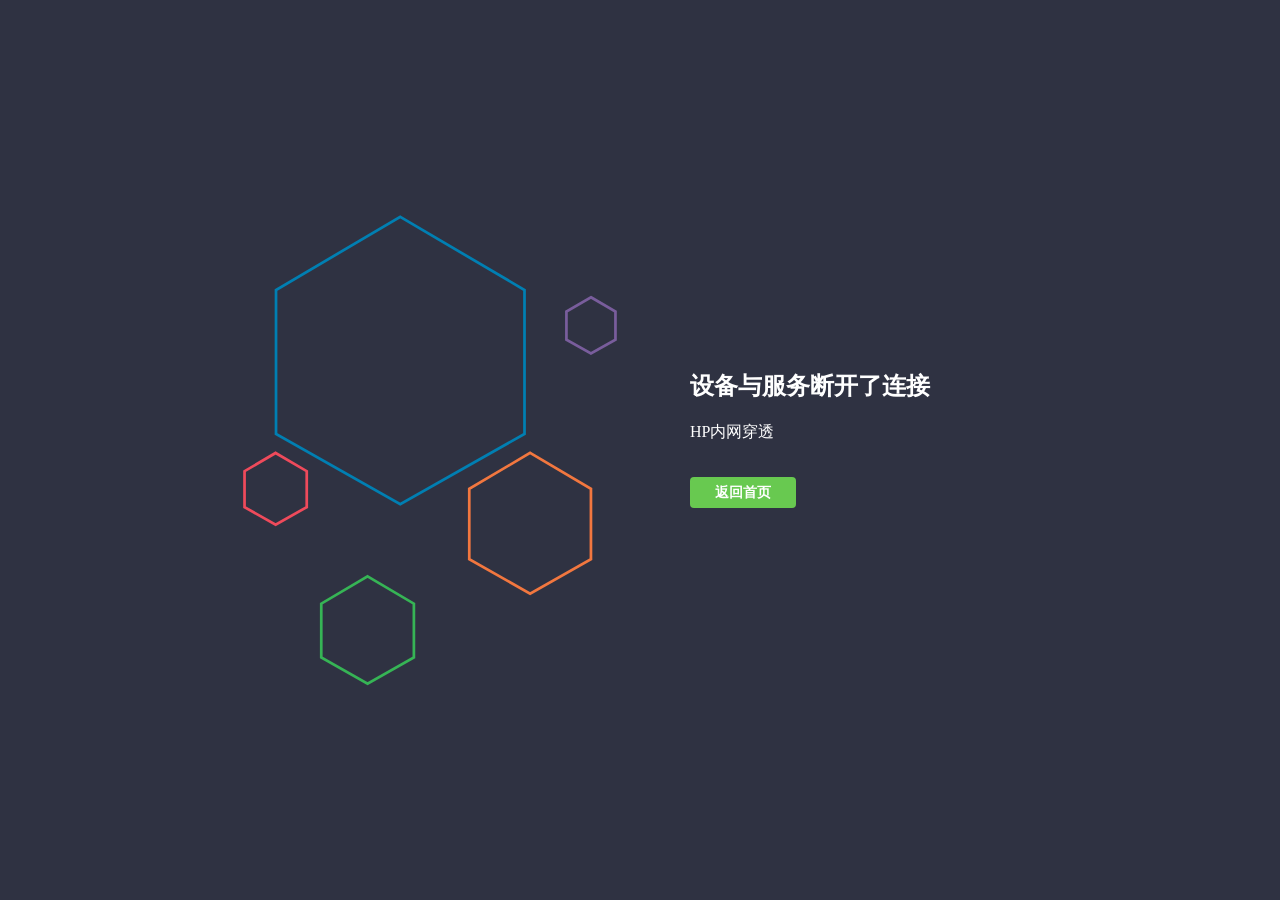
<file: hp-proxy/src/main/resources/static/tmp.html>
<!DOCTYPE html>
<html lang="zh-cn">
<head>
    <meta http-equiv="Content-Type" content="text/html" charset="utf-8">
    <title>HP穿透</title>
    <meta data-n-head="ssr" charset="utf-8">
    <meta data-n-head="ssr" data-hid="description" name="description"
          content="HP穿透是一款便捷,免费的内网穿透及端口映射软件,使您无需服务器,无需设置路由器即可对外发布应用,远程桌面,支付调试,NAS云盘,游戏联机等都可使用,支持Http,Tcp,让您不再为网络不互通烦恼.">
    <meta data-n-head="ssr" data-hid="keywords" name="keywords"
          content="内网穿透,永久免费内网穿透,内网转发,端口映射,内外网通讯,内网映射,本地微信开发,本地支付回调,内网端口映射工具,内网端口映射,网云穿免费内网穿透,http代理模式,tcp代理模式,网云穿">
    <title>HP穿透 错误页面</title>
    <style type="text/css">
        body {
            background-color: #2F3242;
        }

        svg {
            position: absolute;
            top: 50%;
            left: 50%;
            margin-top: -250px;
            margin-left: -400px;
        }

        .message-box {
            height: 200px;
            width: 380px;
            position: absolute;
            top: 50%;
            left: 50%;
            margin-top: -100px;
            margin-left: 50px;
            color: #FFF;
            font-family: Roboto;
            font-weight: 300;
        }

        .message-box h1 {
            font-size: 60px;
            line-height: 46px;
            margin-bottom: 40px;
        }

        .buttons-con .action-link-wrap {
            margin-top: 40px;
        }

        .buttons-con .action-link-wrap a {
            background: #68c950;
            padding: 8px 25px;
            border-radius: 4px;
            color: #FFF;
            font-weight: bold;
            font-size: 14px;
            transition: all 0.3s linear;
            cursor: pointer;
            text-decoration: none;
            margin-right: 10px
        }

        .buttons-con .action-link-wrap a:hover {
            background: #5A5C6C;
            color: #fff;
        }

        #Polygon-1, #Polygon-2, #Polygon-3, #Polygon-4, #Polygon-4, #Polygon-5 {
            -webkit-animation: float 1s infinite ease-in-out alternate;
            animation: float 1s infinite ease-in-out alternate;
        }

        #Polygon-2 {
            -webkit-animation-delay: .2s;
            animation-delay: .2s;
        }

        #Polygon-3 {
            -webkit-animation-delay: .4s;
            animation-delay: .4s;
        }

        #Polygon-4 {
            -webkit-animation-delay: .6s;
            animation-delay: .6s;
        }

        #Polygon-5 {
            -webkit-animation-delay: .8s;
            animation-delay: .8s;
        }

        @-webkit-keyframes float {
            100% {
                -webkit-transform: translateY(20px);
                transform: translateY(20px);
            }
        }

        @keyframes float {
            100% {
                -webkit-transform: translateY(20px);
                transform: translateY(20px);
            }
        }

        @media (max-width: 450px) {
            svg {
                position: absolute;
                top: 50%;
                left: 50%;
                margin-top: -250px;
                margin-left: -190px;
            }

            .message-box {
                top: 50%;
                left: 50%;
                margin-top: -100px;
                margin-left: -190px;
                text-align: center;
            }
        }
    </style>

</head>

<body>


<svg width="380px" height="500px" viewBox="0 0 837 1045" version="1.1" xmlns="http://www.w3.org/2000/svg"
     xmlns:xlink="http://www.w3.org/1999/xlink" xmlns:sketch="http://www.bohemiancoding.com/sketch/ns">
    <g id="Page-1" stroke="none" stroke-width="1" fill="none" fill-rule="evenodd" sketch:type="MSPage">
        <path d="M353,9 L626.664028,170 L626.664028,487 L353,642 L79.3359724,487 L79.3359724,170 L353,9 Z"
              id="Polygon-1" stroke="#007FB2" stroke-width="6" sketch:type="MSShapeGroup"></path>
        <path d="M78.5,529 L147,569.186414 L147,648.311216 L78.5,687 L10,648.311216 L10,569.186414 L78.5,529 Z"
              id="Polygon-2" stroke="#EF4A5B" stroke-width="6" sketch:type="MSShapeGroup"></path>
        <path d="M773,186 L827,217.538705 L827,279.636651 L773,310 L719,279.636651 L719,217.538705 L773,186 Z"
              id="Polygon-3" stroke="#795D9C" stroke-width="6" sketch:type="MSShapeGroup"></path>
        <path d="M639,529 L773,607.846761 L773,763.091627 L639,839 L505,763.091627 L505,607.846761 L639,529 Z"
              id="Polygon-4" stroke="#F2773F" stroke-width="6" sketch:type="MSShapeGroup"></path>
        <path d="M281,801 L383,861.025276 L383,979.21169 L281,1037 L179,979.21169 L179,861.025276 L281,801 Z"
              id="Polygon-5" stroke="#36B455" stroke-width="6" sketch:type="MSShapeGroup"></path>
    </g>
</svg>
<div class="message-box">
    <h2>设备与服务断开了连接</h2>
    <p>HP内网穿透</p>
    <div class="buttons-con">
        <div class="action-link-wrap">
            <a href="http://ksweb.club/" target="_blank" class="link-button">返回首页</a>
        </div>
    </div>
</div>

</body>
</html>
</file>
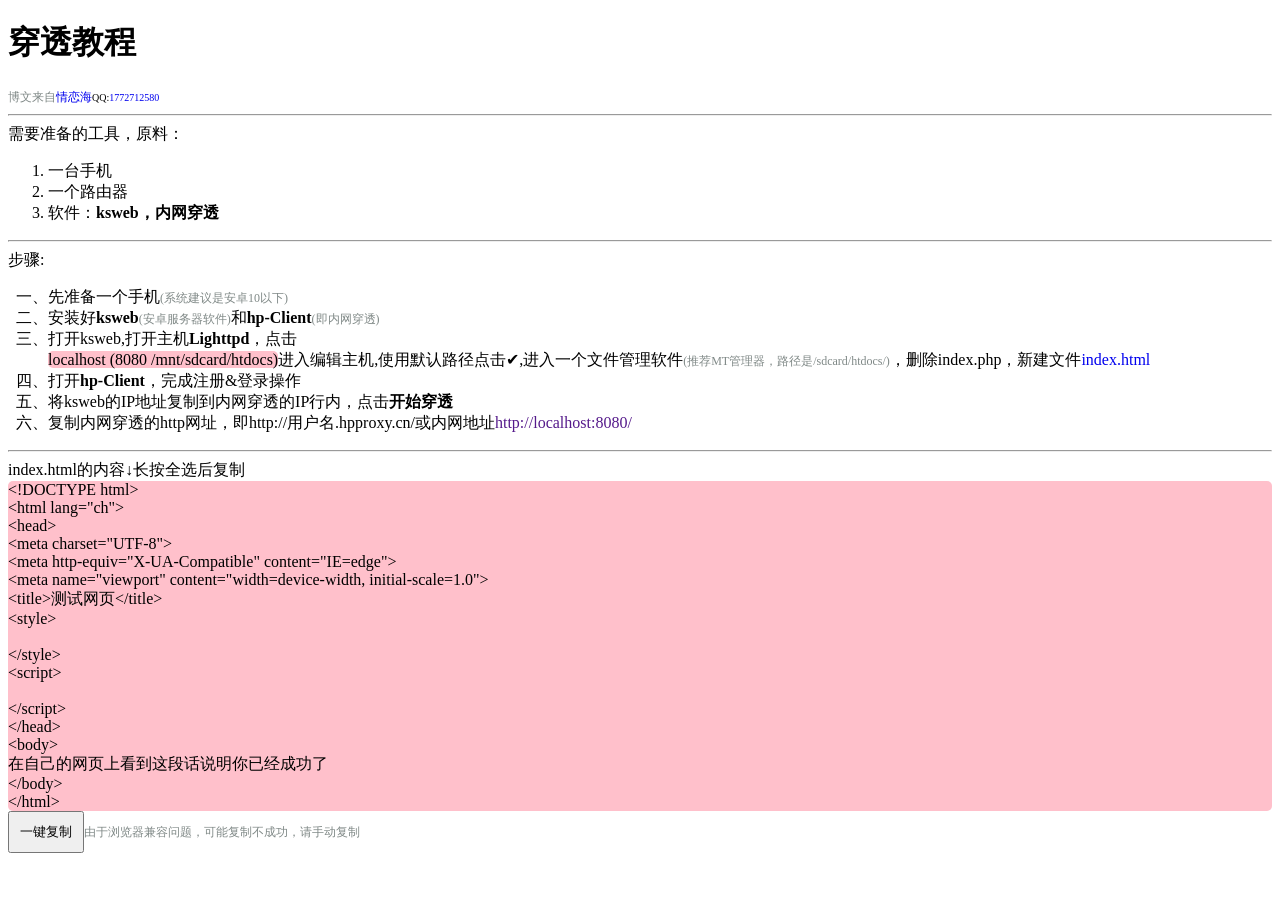
<file: hp-proxy/src/main/resources/static/index/teach/teach.html>
<!DOCTYPE html>
<html lang="en">
<head>
    <meta charset="UTF-8">
    <meta http-equiv="X-UA-Compatible" content="IE=edge">
    <meta name="viewport" content="width=device-width, initial-scale=1.0">
    <title>内网穿透教程</title>
    <style>
        body{
            background-color: blur;
        }
        .tip{
            font-size: 0.75em;
            color: rgb(0,20,15,0.5)
        }
        #yl{
            list-style-type: decimal;
        }
        #bz{
            list-style-type: cjk-ideographic;
        }
        .index{
            width: 100%;
            heigth: auto;
            background-color: pink;
            border-radius:5px;
        }
        a{
            text-decoration: none;
        }
        .username{
            font-size: 1em;
            color: rgb(13,73,72)
        }
        .button{
            text-align:center;
            padding: 10px;
        }
    </style>
    <script>
        function selectText(element) {
        var text = document.getElementById(index);
        if (document.body.createTextRange) {
            var range = document.body.createTextRange();
            range.moveToElementText(text);
            range.select();
            alert("已选中，请复制");
        } else if (window.getSelection) {
            var selection = window.getSelection();
            var range = document.createRange();
            range.selectNodeContents(text);
            selection.removeAllRanges();
            selection.addRange(range);
            /*if(selection.setBaseAndExtent){
                selection.setBaseAndExtent(text, 0, text, 1);
            }*/
        } else {
            alert("none");
        }
    }
    <!--function copyUrl() {

        var div = document.getElementById('index');
        if (document.body.createTextRange) {
            var range = document.body.createTextRange();
            range.moveToElementText(div);
            range.select();
        } else if (window.getSelection) {
            var selection = window.getSelection();
            var range = document.createRange();
            range.selectNodeContents(div);
            selection.removeAllRanges();
            selection.addRange(range);
            /*if(selection.setBaseAndExtent){
                selection.setBaseAndExtent(text, 0, text, 1);    }*/
        } else {
            console.warn("none");
        }
        document.execCommand("Copy"); // 执行浏览器复制命令

        alert("已复制好，可贴粘。");
    }-->
    </script>
    </head>
<body>
    <h1>穿透教程</h1>
    <small class="tip">博文来自<span class="username"><a href="https://v.kuaishou.com/vsO0ub" target="_blank">情恋海</a></span></small><font size="0.4em">QQ:<a href="https://qm.qq.com/cgi-bin/qm/qr?k=_53zrOP6KBlOVKY4AMw0N712R1VKtmUu&noverify=0">1772712580</a></font>
    <hr>
    <div>
        <span>需要准备的工具，原料：</span>
        <ul id="yl">
            <li>一台手机</li>
            <li>一个路由器</li>
            <li>软件：<strong>ksweb，内网穿透</strong></li>
        </ul>
        <hr>
    </div>
    <span>步骤:</span>
    <ul id="bz">
        <li>先准备一个手机<span class="tip">(系统建议是安卓10以下)</span></li>
        <li>安装好<strong>ksweb</strong><span class="tip">(安卓服务器软件)</span>和<strong>hp-Client</strong><span class="tip">(即内网穿透)</span></li>
        <li>打开ksweb,打开主机<strong>Lighttpd</strong>，点击<br><span class="index">localhost (8080 /mnt/sdcard/htdocs)</span>进入编辑主机,使用默认路径点击✔,进入一个文件管理软件<span class="tip">(推荐MT管理器，路径是/sdcard/htdocs/)</span>，删除index.php，新建文件<a href="#index">index.html</a></li>
        <li>打开<strong>hp-Client</strong>，完成注册&登录操作</li>
        <li>将ksweb的IP地址复制到内网穿透的IP行内，点击<strong>开始穿透</strong></li>
        <li>复制内网穿透的http网址，即http://用户名.hpproxy.cn/或内网地址<a href="">http://localhost:8080/</a></li>
    </ul>
    <hr>index.html的内容↓长按全选后复制
    <div class="index" id="index" contenteditable="true">
&lt;!DOCTYPE html&gt;<br>
&lt;html lang="ch"&gt;<br>
&lt;head&gt;<br>
&lt;meta charset="UTF-8"&gt;<br>
&lt;meta http-equiv="X-UA-Compatible" content="IE=edge"&gt;<br>
&lt;meta name="viewport" content="width=device-width, initial-scale=1.0"&gt;<br>
&lt;title&gt;测试网页&lt;/title&gt;<br>
&lt;style&gt;<br><br>
&lt;/style&gt;<br>
&lt;script&gt;<br><br>
&lt;/script&gt;<br>
&lt;/head&gt;<br>
&lt;body&gt;<br>
<div>在自己的网页上看到这段话说明你已经成功了</div>
&lt;/body&gt;<br>
&lt;/html&gt;
    </div>
    <button onclick="selectText(element)" class="button">一键复制</button><span class="tip">由于浏览器兼容问题，可能复制不成功，请手动复制</span>
</body>
</html>
</file>
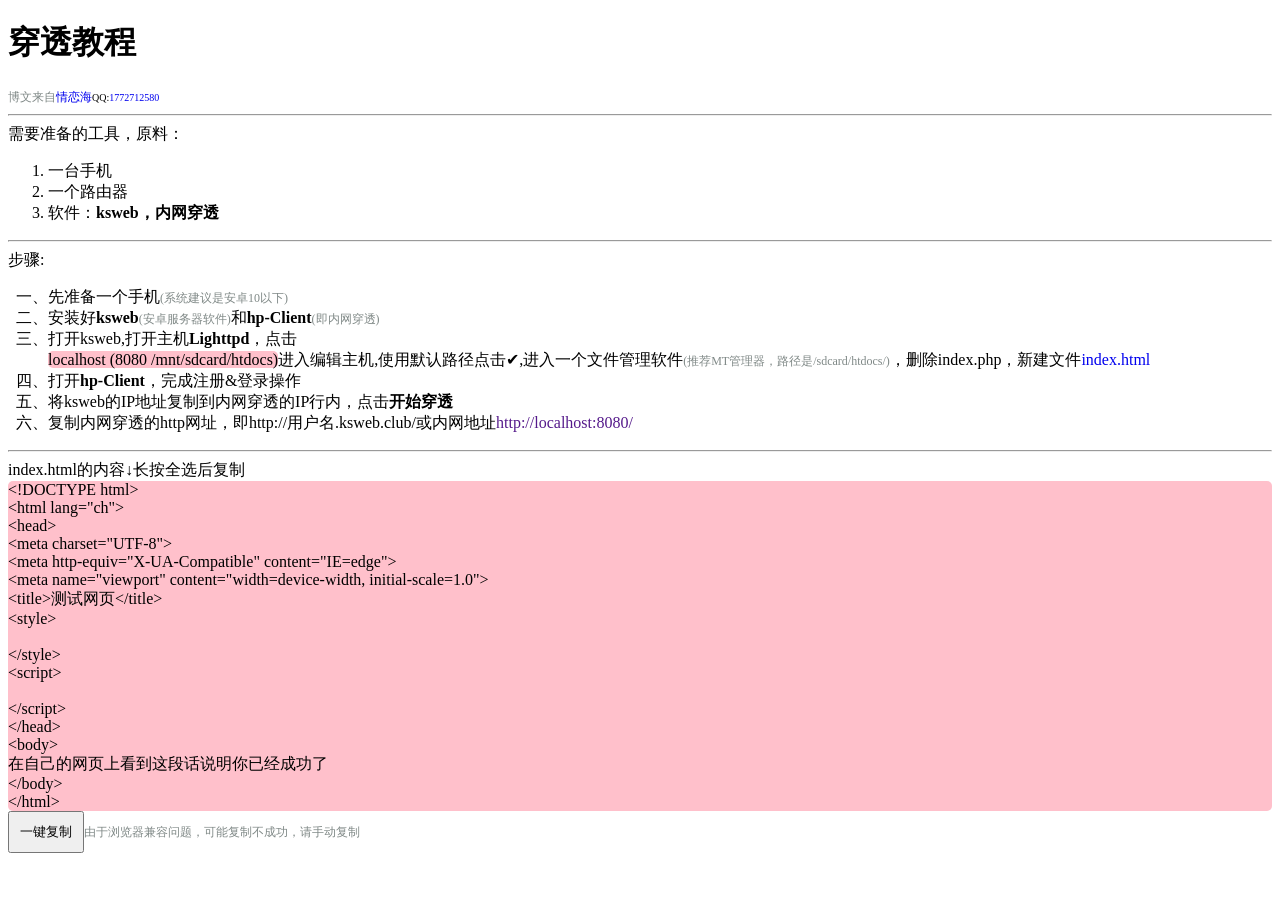
<file: hp-server/src/main/resources/static/index/teach/teach.html>
<!DOCTYPE html>
<html lang="en">
<head>
    <meta charset="UTF-8">
    <meta http-equiv="X-UA-Compatible" content="IE=edge">
    <meta name="viewport" content="width=device-width, initial-scale=1.0">
    <title>内网穿透教程</title>
    <style>
        body{
            background-color: blur;
        }
        .tip{
            font-size: 0.75em;
            color: rgb(0,20,15,0.5)
        }
        #yl{
            list-style-type: decimal;
        }
        #bz{
            list-style-type: cjk-ideographic;
        }
        .index{
            width: 100%;
            heigth: auto;
            background-color: pink;
            border-radius:5px;
        }
        a{
            text-decoration: none;
        }
        .username{
            font-size: 1em;
            color: rgb(13,73,72)
        }
        .button{
            text-align:center;
            padding: 10px;
        }
    </style>
    <script>
        function selectText(element) {
        var text = document.getElementById(index);
        if (document.body.createTextRange) {
            var range = document.body.createTextRange();
            range.moveToElementText(text);
            range.select();
            alert("已选中，请复制");
        } else if (window.getSelection) {
            var selection = window.getSelection();
            var range = document.createRange();
            range.selectNodeContents(text);
            selection.removeAllRanges();
            selection.addRange(range);
            /*if(selection.setBaseAndExtent){
                selection.setBaseAndExtent(text, 0, text, 1);
            }*/
        } else {
            alert("none");
        }
    }
    <!--function copyUrl() {
 
        var div = document.getElementById('index');
        if (document.body.createTextRange) {
            var range = document.body.createTextRange();
            range.moveToElementText(div);
            range.select();
        } else if (window.getSelection) {
            var selection = window.getSelection();
            var range = document.createRange();
            range.selectNodeContents(div);
            selection.removeAllRanges();
            selection.addRange(range);
            /*if(selection.setBaseAndExtent){
                selection.setBaseAndExtent(text, 0, text, 1);    }*/
        } else {
            console.warn("none");
        }
        document.execCommand("Copy"); // 执行浏览器复制命令
 
        alert("已复制好，可贴粘。");
    }-->
    </script>
    </head>
<body>
    <h1>穿透教程</h1>
    <small class="tip">博文来自<span class="username"><a href="https://v.kuaishou.com/vsO0ub" target="_blank">情恋海</a></span></small><font size="0.4em">QQ:<a href="https://qm.qq.com/cgi-bin/qm/qr?k=_53zrOP6KBlOVKY4AMw0N712R1VKtmUu&noverify=0">1772712580</a></font>
    <hr>
    <div>
        <span>需要准备的工具，原料：</span>
        <ul id="yl">
            <li>一台手机</li>
            <li>一个路由器</li>
            <li>软件：<strong>ksweb，内网穿透</strong></li>
        </ul>
        <hr>
    </div>
    <span>步骤:</span>
    <ul id="bz">
        <li>先准备一个手机<span class="tip">(系统建议是安卓10以下)</span></li>
        <li>安装好<strong>ksweb</strong><span class="tip">(安卓服务器软件)</span>和<strong>hp-Client</strong><span class="tip">(即内网穿透)</span></li>
        <li>打开ksweb,打开主机<strong>Lighttpd</strong>，点击<br><span class="index">localhost (8080 /mnt/sdcard/htdocs)</span>进入编辑主机,使用默认路径点击✔,进入一个文件管理软件<span class="tip">(推荐MT管理器，路径是/sdcard/htdocs/)</span>，删除index.php，新建文件<a href="#index">index.html</a></li>
        <li>打开<strong>hp-Client</strong>，完成注册&登录操作</li>
        <li>将ksweb的IP地址复制到内网穿透的IP行内，点击<strong>开始穿透</strong></li>
        <li>复制内网穿透的http网址，即http://用户名.ksweb.club/或内网地址<a href="">http://localhost:8080/</a></li>
    </ul>
    <hr>index.html的内容↓长按全选后复制
    <div class="index" id="index" contenteditable="true">
&lt;!DOCTYPE html&gt;<br>
&lt;html lang="ch"&gt;<br>
&lt;head&gt;<br>
&lt;meta charset="UTF-8"&gt;<br>
&lt;meta http-equiv="X-UA-Compatible" content="IE=edge"&gt;<br>
&lt;meta name="viewport" content="width=device-width, initial-scale=1.0"&gt;<br>
&lt;title&gt;测试网页&lt;/title&gt;<br>
&lt;style&gt;<br><br>
&lt;/style&gt;<br>
&lt;script&gt;<br><br>
&lt;/script&gt;<br>
&lt;/head&gt;<br>
&lt;body&gt;<br>
<div>在自己的网页上看到这段话说明你已经成功了</div>
&lt;/body&gt;<br>
&lt;/html&gt;
    </div>
    <button onclick="selectText(element)" class="button">一键复制</button><span class="tip">由于浏览器兼容问题，可能复制不成功，请手动复制</span>
</body>
</html>
</file>
